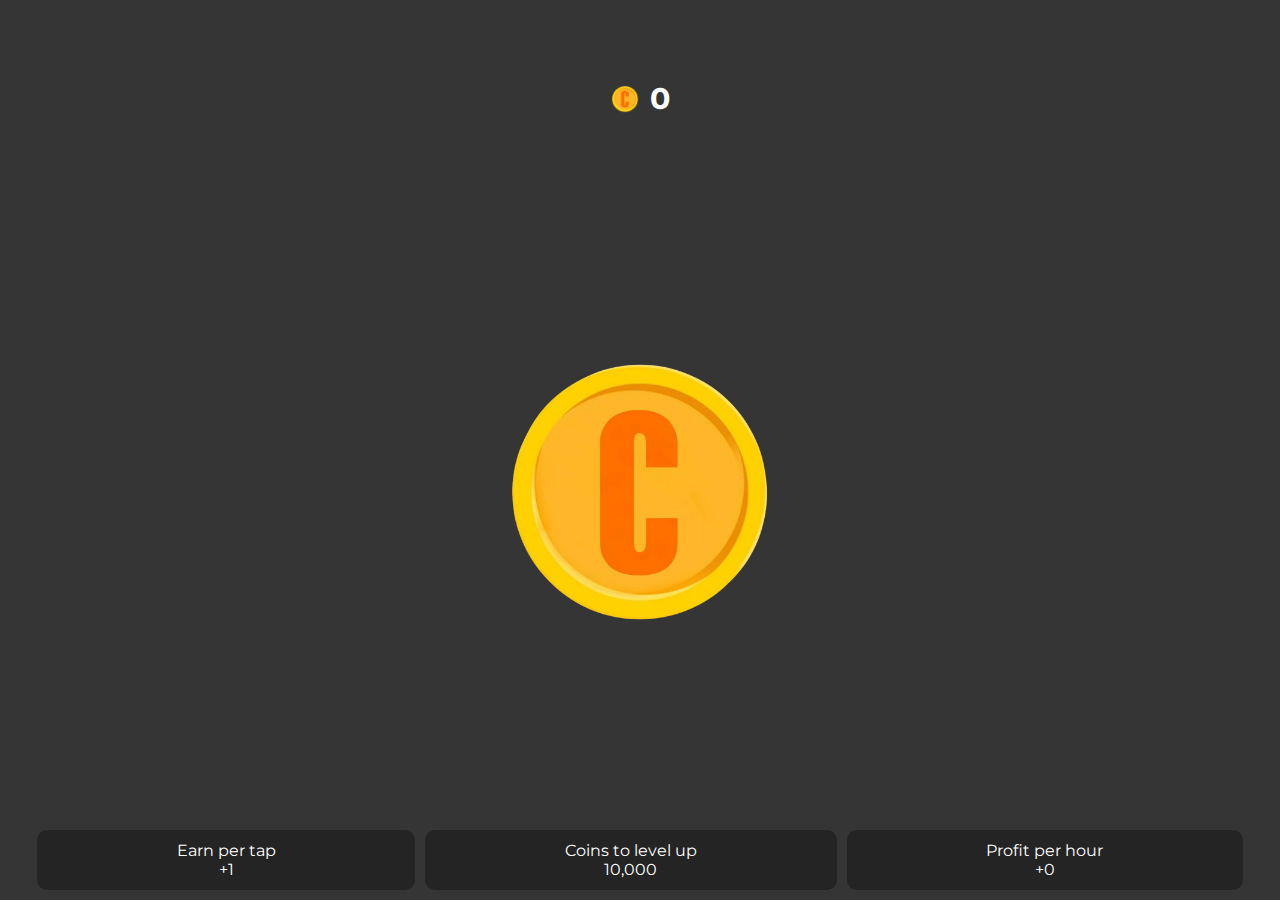
<file: site1/index.html>
<!DOCTYPE html>
<html lang="en">
<head>
    <meta charset="UTF-8">
    <meta name="viewport" content="width=device-width, initial-scale=1.0, maximum-scale=1.0, user-scalable=no">
    <title>Cool Coin</title>
    <link rel="stylesheet" href="style.css">
    <script src="https://telegram.org/js/telegram-web-app.js"></script>
    
</head>
<body>

    <div class="total-coins">
        <img src="try1.png">
        <p id="score">0</p>
    </div>

    <div class="main-coin-wrapper">
        <button id="main-coin">
            <img src="try1.png">
        </button>
    </div>

    <div class="main-data-wrapper">
        <div class="main-data">
            <div class="main-data-cell">
                <p>Earn per tap</p>
                <p id="earn-per-tap">+1</p>
            </div>
            <div class="main-data-cell">
                <p>Coins to level up</p>
                <p id="coins-to-level-up">10,000</p>
            </div>
            <div class="main-data-cell">
                <p>Profit per hour</p>
                <p id="profit-per-hour">+0</p>
            </div>
        </div>
    </div>
    
    
     
    
    <script defer src="script.js"></script>
</body>
</html>
</file>
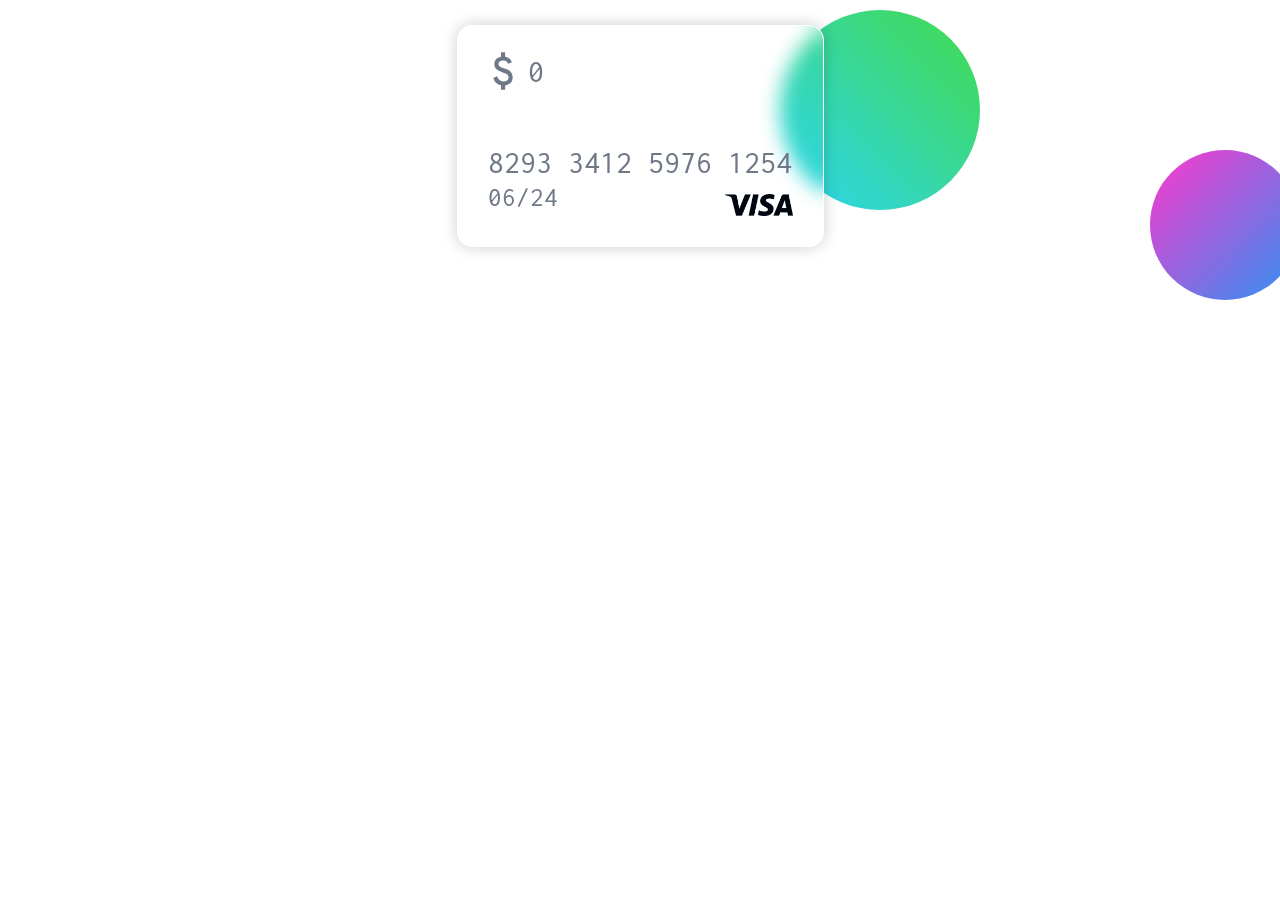
<file: site2/index.html>
<!DOCTYPE html>
<html lang="en">
<head>
    <meta charset="UTF-8">
    <meta name="viewport" content="width=device-width, initial-scale=1.0, maximum-scale=1.0, user-scalable=0"/>
    <title>Tap To | Home Page</title>
    <link rel="stylesheet" href="style.css?v=6.3">
    <script src="https://telegram.org/js/telegram-web-app.js"></script>
</head>
<body>
    <div class="screen">
        <div class="card">
            <div class="budget"><img src="dollar_black.svg"><p id="money">0</p></div>
            <div class="card__text">8293 3412 5976 1254<br /><small>06/24</small></div>
            <img class="visa" src="visa.png">
        </div>
    </div>


    <nav>
        <ul>
            <li></li>
            <li></li>
            <li></li>
            <li></li>
        </ul>
    </nav>
    <script defer src="script.js" ></script>
</body>
</html>
</file>
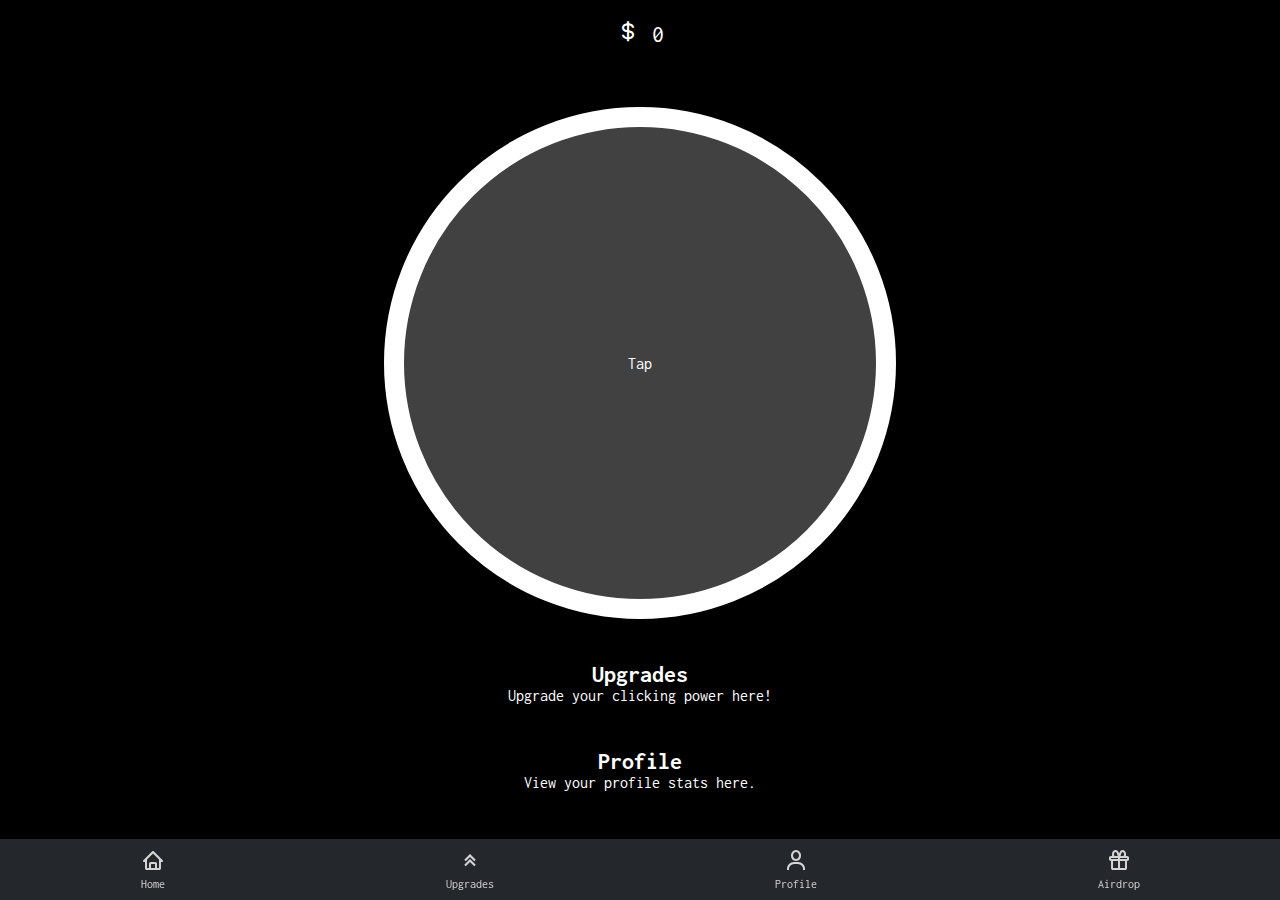
<file: site3/home.html>
<!DOCTYPE html>
<html lang="en">

<head>
    <meta charset="UTF-8">
    <meta name="viewport" content="width=device-width, initial-scale=1.0, maximum-scale=1.0, user-scalable=0" />
    <title>Tap To | Clicker Game</title>
    <link href='https://unpkg.com/boxicons@2.1.4/css/boxicons.min.css' rel='stylesheet'>
    <script src="https://telegram.org/js/telegram-web-app.js"></script>
    <style>
        /* IMPORTS */
        @import url('https://fonts.googleapis.com/css2?family=Inconsolata&display=swap');

        /* MAIN STYLES */
        * {
            margin: 0;
            padding: 0;
            box-sizing: border-box;
            font-family: 'Inconsolata', sans-serif;
            user-select: none;
        }

        html,
        body {
            width: 100%;
            height: 100%;
            overflow: hidden;
        }

        body {
            background: black;
            display: flex;
            flex-direction: column;
            align-items: center;
            justify-content: flex-start;
        }

        .budget {
            color: white;
            font-size: 24px;
            margin: 20px;
            text-align: center;
        }

        .budget i {
            color: white;
        }

        .game-container {
            display: flex;
            flex-direction: column;
            align-items: center;
            justify-content: center;
            flex: 1;
            width: 100%;
            height: calc(100% - 60px); /* Adjust for navbar height */
        }

        .coin {
            width: 40vw;
            height: 40vw;
            border: solid 20px white;
            background-color: rgb(65, 65, 65);
            border-radius: 50%;
            cursor: pointer;
            display: flex;
            align-items: center;
            justify-content: center;
            box-shadow: 0 4px 10px rgba(0, 0, 0, 0.5);
            transition: transform 0.2s;
            margin-top: 20px;
        }

        .coin:active {
            transform: scale(0.95);
        }

        /* NAVBAR STYLES */
        .navbar {
            position: fixed;
            bottom: 0;
            width: 100%;
            background-color: #24272C;
            box-shadow: 0 -2px 10px rgba(0, 0, 0, 0.5);
            display: flex;
            justify-content: space-around;
            align-items: center;
            padding: 10px 0;
            z-index: 1000;
        }

        .navbar button {
            background: none;
            border: none;
            color: #d4d4d4;
            font-size: 24px;
            display: flex;
            flex-direction: column;
            align-items: center;
            cursor: pointer;
            transition: color 0.3s;
        }

        .navbar button:hover {
            color: #ffffff;
        }

        .navbar button:focus {
            outline: none;
        }

        .navbar i {
            margin-bottom: 5px;
        }

        .navbar span {
            font-size: 12px;
            text-shadow: none;
        }

        /* PAGE SECTIONS */
        .section {
            display: none; /* Hide sections by default */
            flex: 1;
            width: 100%;
            color: white;
            padding: 20px;
            box-sizing: border-box;
            display: flex;
            flex-direction: column;
            align-items: center;
            justify-content: center;
        }

        .section.active {
            display: flex; /* Show only the active section */
        }
    </style>
</head>

<body>
    <!-- Top Budget Display -->
    <div class="budget card-text">
        <i class='bx bx-dollar'></i>
        <span id="score">0</span>
    </div>

    <!-- Game Container -->
    <div class="game-container">
        <!-- Home Section -->
        <div id="home" class="section active">
            <div class="coin" onclick="clickCoin()">Tap</div>
        </div>

        <!-- Upgrades Section -->
        <div id="upgrades" class="section">
            <h2>Upgrades</h2>
            <p>Upgrade your clicking power here!</p>
        </div>

        <!-- Profile Section -->
        <div id="profile" class="section">
            <h2>Profile</h2>
            <p>View your profile stats here.</p>
        </div>

        <!-- Airdrop Section -->
        <div id="airdrop" class="section">
            <h2>Airdrop</h2>
            <p>Claim your airdrops here.</p>
        </div>
    </div>

    <!-- Bottom Navigation Menu -->
    <nav class="navbar">
        <button onclick="navigateTo('home')">
            <i class='bx bx-home'></i>
            <span>Home</span>
        </button>
        <button onclick="navigateTo('upgrades')">
            <i class='bx bx-chevrons-up'></i>
            <span>Upgrades</span>
        </button>
        <button onclick="navigateTo('profile')">
            <i class='bx bx-user'></i>
            <span>Profile</span>
        </button>
        <button onclick="navigateTo('airdrop')">
            <i class='bx bx-gift'></i>
            <span>Airdrop</span>
        </button>
    </nav>

    <script>
        // Ensure Telegram WebApp is loaded and expanded
        const wapp = window.Telegram.WebApp;
        wapp.expand();

        // Initialize score
        let score = 0;

        // Function to handle coin clicks
        function clickCoin() {
            score++;
            document.getElementById('score').textContent = score;
            saveScore();
        }

        // Function to load the score from local storage
        function loadScore() {
            const storedScore = localStorage.getItem('score');
            if (storedScore) {
                score = parseInt(storedScore, 10);
                document.getElementById('score').textContent = score;
            }
        }

        // Function to save the score to local storage
        function saveScore() {
            localStorage.setItem('score', score);
        }

        // Load the score when the app starts
        window.addEventListener('load', () => {
            loadScore();
        });

        // Function to handle navigation button clicks
        function navigateTo(page) {
            // Hide all sections
            document.querySelectorAll('.section').forEach(section => {
                section.classList.remove('active');
            });

            // Show the selected section
            const selectedSection = document.getElementById(page);
            if (selectedSection) {
                selectedSection.classList.add('active');
            } else {
                console.error(`Section with ID '${page}' not found.`);
            }
        }
    </script>
</body>

</html>
</file>
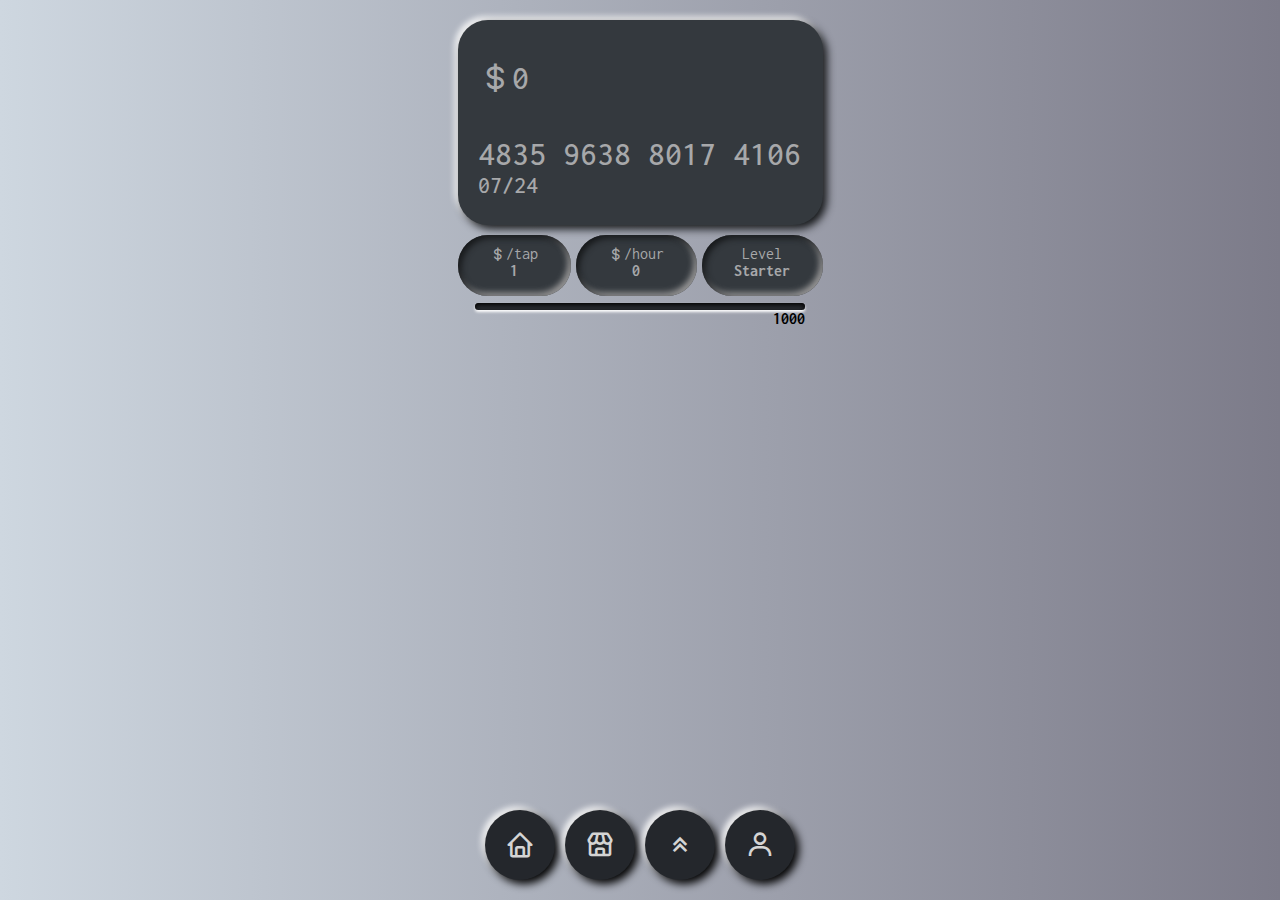
<file: site4/home.html>
<!DOCTYPE html>
<html lang="en">
<head>
    <meta charset="UTF-8">
    <meta name="viewport" content="width=device-width, initial-scale=1.0, maximum-scale=1.0, user-scalable=0"/>
    <title>Tap To | Home Page</title>
    <link rel="stylesheet" href="style.css?v=1.9">
    <link href='https://unpkg.com/boxicons@2.1.4/css/boxicons.min.css' rel='stylesheet'>
    <script src="https://telegram.org/js/telegram-web-app.js"></script>
</head>
<body>
    <div class="card">
        <div class="budget card-text"><i class='bx bx-dollar'></i>0</div>
        <div class="card-number card-text">4835 9638 8017 4106</div>
        <div class="registration-date card-text">07/24</div>
    </div>

    <div class="data-container">
        <div class="data pertap">
            <span><i class='bx bx-dollar'></i>/tap</span>
            <span class="pertap-value">1</span>
        </div>

        <div class="data perhour">
            <span><i class='bx bx-dollar'></i>/hour</span>
            <span class="perhour-value">0</span>
        </div>

        <div class="data level">
            <span>Level</span>
            <span class="level-value">Starter</span>
        </div>
    </div>
    

    <div class="progressbar">
        <div class="progress" id="progress"></div>
    </div>
    <div class="next-level">1000</div>

    <nav>
        <button class="navbar home" onclick="location.href='index.html'"><i class='bx bx-home'></i></button>
        <button class="navbar shop" onclick="location.href='shop.html'"><i class='bx bx-store'></i></button>
        <button class="navbar upgrade" onclick="location.href='upgrade.html'"><i class='bx bx-chevrons-up' ></i></button>
        <button class="navbar profile" onclick="location.href='profile.html'"><i class='bx bx-user' ></i></button>
    </nav>

    <script src="script.js"></script>
</body>
</html>
</file>
<file: site1/style.css>
@import url('https://fonts.googleapis.com/css2?family=Montserrat:wght@100..900&display=swap');

html, body {
    height: 100%;
    width: 100%;
    margin: 0; /* Remove default margin */
    touch-action: manipulation; /* Prevent touch zooming */
    overflow: hidden;
}

body {
    background: rgb(53, 53, 53); 
    display: flex;
    flex-direction: column;   
    align-items: center;
    font-family: 'Montserrat', sans-serif;
}

.total-coins {
    display: flex;
    justify-content: center;
    align-items: center;
    color: white;
    font-size: 30px;
    font-weight: 700;
    margin: 50px 0 20px 0;
}

.total-coins img {
    height: 30px; /* Adjusted to fit better */
    margin-right: 10px;
}

.main-coin-wrapper {
    flex-grow: 1;
    display: flex;
    justify-content: center;
    align-items: center;
}

#main-coin {
    background-color: transparent;
    border: none;
    padding: 0;
}

#main-coin img {
    width: 100%;
    max-width: 300px; /* Prevents image from being too large */
    border-radius: 50%;
}

.main-data-wrapper {
    width: 95%;
    margin: 0 auto;
    padding: 0;
}

.main-data {
    display: flex;
    align-items: center;
    justify-content: space-between; /* Adjusted to space out the cells evenly */
    width: 100%;
}

.main-data-cell {
    background-color: #242424;
    color: white;
    height: 40px;
    padding: 10px;
    display: flex;
    justify-content: center;
    align-items: center;
    flex-grow: 1;
    margin: 10px 5px;
    border: none;
    border-radius: 10px;
    text-align: center; /* Center-aligns the text inside cells */
    flex-direction: column;
    
}

.main-data-cell p {
    margin: 0;
}
</file>
<file: site2/style.css>
@import url('https://fonts.googleapis.com/css2?family=Inconsolata&display=swap');

*{
    margin: 0;
    padding: 0;
    font-family: 'Inconsolata', monospace;
    user-select: none;
}

html, body {
    height: 100vh;
    overflow: hidden; /* Prevents scrolling */
}

body {
    background-color: white;
    display: flex;
    justify-content: center;
    flex-direction: column;
}

.screen {
    display: flex;
    justify-content: center;
    width: 100%;
    height: 100%;
}

.card{
    margin-top: 25px;
    border: 1px solid #fff;
    border-radius: 15px;
    display: inline;
    box-shadow: 0 0 1rem 0 rgba(0, 0, 0, 0.2);
    font-size: 200%;
    height: 220px;
    overflow: hidden;
    position: relative;
    width: 90%;
    max-width: 365px;
    backdrop-filter: blur(10px);
    -webkit-backdrop-filter: blur(10px);
}

.visa{
    height: 10%;
    bottom: 30px;
    position: absolute;
    right: 30px;
    z-index: 1;
}

.card__text{
    user-select: text;
    color: #6f7886;
    margin-left: 30px;
    margin-right: 30px;
    margin-top: 0;
    position: relative;
    text-align: justify;
    text-justify: inter-word;
    background-color: transparent;
}

body::before, body::after{
    content: '';
    position: absolute;
    border-radius: 50%;
    opacity: 0.85;
    z-index: -1;
    aspect-ratio: 1/1;
}

body::before{
    width: 200px;
    background: linear-gradient(to bottom left, rgb(33, 211, 42), rgb(7, 206, 241));
    right: 300px;
    position: absolute;
    top: 10px;
}

body::after{
    width: 150px;
    background: linear-gradient(to top left,rgb(7, 128, 241), rgb(253, 20, 195));
    top: 150px;
    right: -20px;
}
.budget{
    margin-top: 20px;
    margin-left: 20px;
    margin-bottom: 50px;
    display: flex;
    align-items: center;
}
.budget img{
    height: 50px;
    color: black;
    
}

.budget p{
    color: #6f7886;
    background-color: transparent;
}

@media screen and (max-width: 410px) {
    .card{
        font-size: 7.7vw;
    }
}
</file>
<file: site4/style.css>
/*IMPORTS*/
@import url('https://fonts.googleapis.com/css2?family=Inconsolata&display=swap');

/*MAIN COLORS*/
:root{
/*DARK COLORS*/
    --background-color-bottom-dark: #191A1D;
    --background-color-top-dark: #34393E;
    --card-color-dark: #34393E;
    --text-color-dark: #A7A8AA;
    --level-color: #65d681;
    --level-color-dark: #789980;
    --progress-level: 60%;
/*LIGHT COLORS*/
}


/*MAIN STYLES*/
*{
    margin: 0;
    padding: 0;
    box-sizing: border-box;
    font-family: 'Inconsolata', sans-serif;
    user-select: none;
    -webkit-user-select: none; /* Safari, Chrome, and Opera */
    -moz-user-select: none; /* Firefox */
    -ms-user-select: none; /* Internet Explorer and Edge */
    user-select: none; /* Standard syntax */
}

html, body {
    width: 100%;
    height: 100%;
    overflow: hidden;
}

body{
    background: linear-gradient(to right, #CED7E0, #7C7B89);
    padding: min(5%, 20px);
    display: flex;
    flex-direction: column;
    align-items: center;
}

/*CARD*/
.card{
    max-width: 365px;
    width: 100%;
    aspect-ratio: 16/9;
    background-color: var(--card-color-dark);
    border-radius: 30px;
    padding: 20px;
    box-shadow:  4px 4px 8px #151719, -3px -3px 6px rgb(255, 255, 255);
}

.card .card-text{
    color: var(--text-color-dark);
    font-size: 30px;
    font-weight: 500;
}

.card .budget{
    display: flex;
    align-items: center;
    margin-top: 20px;
    margin-bottom: 40px;
    font-size: min(34.3px, 8.5vw);
    text-wrap: wrap;
}

.card .card-number{
    font-size: min(34.3px, 8.5vw);
    text-wrap: nowrap;
}

.card .registration-date{
    font-size: min(24px, 6vw);
}

.data-container{
    display: flex;
    max-width: 365px;
    width: 100%;
    flex-direction: row;
    aspect-ratio: 12/2;
    padding: 0;
    margin-top: 10px;
    gap: 5px;
}

.data {
    flex-grow: 1;
    color: var(--text-color-dark);
    display: flex;
    flex-direction: column;
    align-items: center; /* center horizontally */
    background-color: var(--card-color-dark);
    border-radius: 30px;
    padding: 0px;
    box-shadow: inset 3px 3px 6px #151719, inset -3px -3px 6px rgb(161, 160, 160);
    padding: 10px;
}

.data span:nth-child(1){
    display: flex;
    align-items: center;
}

.data span:nth-child(2){
    font-weight: bold;
}


.progressbar {
    width: 90%;
    max-width: 330px;
    max-height: 7px;
    height: 1.81vw;
    border-radius: 5px;
    background: #2B2E33;
    box-shadow: inset 0px 2px 5px rgb(0, 0, 0), -0px 2px 3px #ffffff;
    overflow: hidden;
    margin-top: 7px;
}

.progressbar .progress {
    height: 100%;
    border-radius: 0px;
    background: var(--level-color)/*linear-gradient(to right, red, orange, yellow)*/;
    width: 0%;
    box-shadow: inset 0px 1px 6px black;
}

.next-level{
    display: flex;
    font-weight: bold;
    width: 90%;
    max-width: 330px;
    justify-content: right;
}

nav{
    width: 90%;
    height: 70px;
    position: absolute;
    bottom: 20px;
    max-width: 365px;
    background-color: transparent;
    display: flex;
    align-items: center;
    justify-content: center;
    gap: 10px;
}

.navbar{
    aspect-ratio: 1;
    height: 100%;
    background-color: #24272C;
    border-radius: 40px;
    box-shadow:  4px 4px 8px #000000, -3px -3px 6px rgb(255, 255, 255);
    border: none;
    display: flex;
    align-items: center;
    justify-content: center;
    transition: all 0.3s ease;
}
button i{
    color: #d4d4d4;
    font-size: 30px;
    text-shadow: inset 20px 20px 60px #b4b4b4, inset -20px -20px 60px #f4f4f4;
}
</file>
